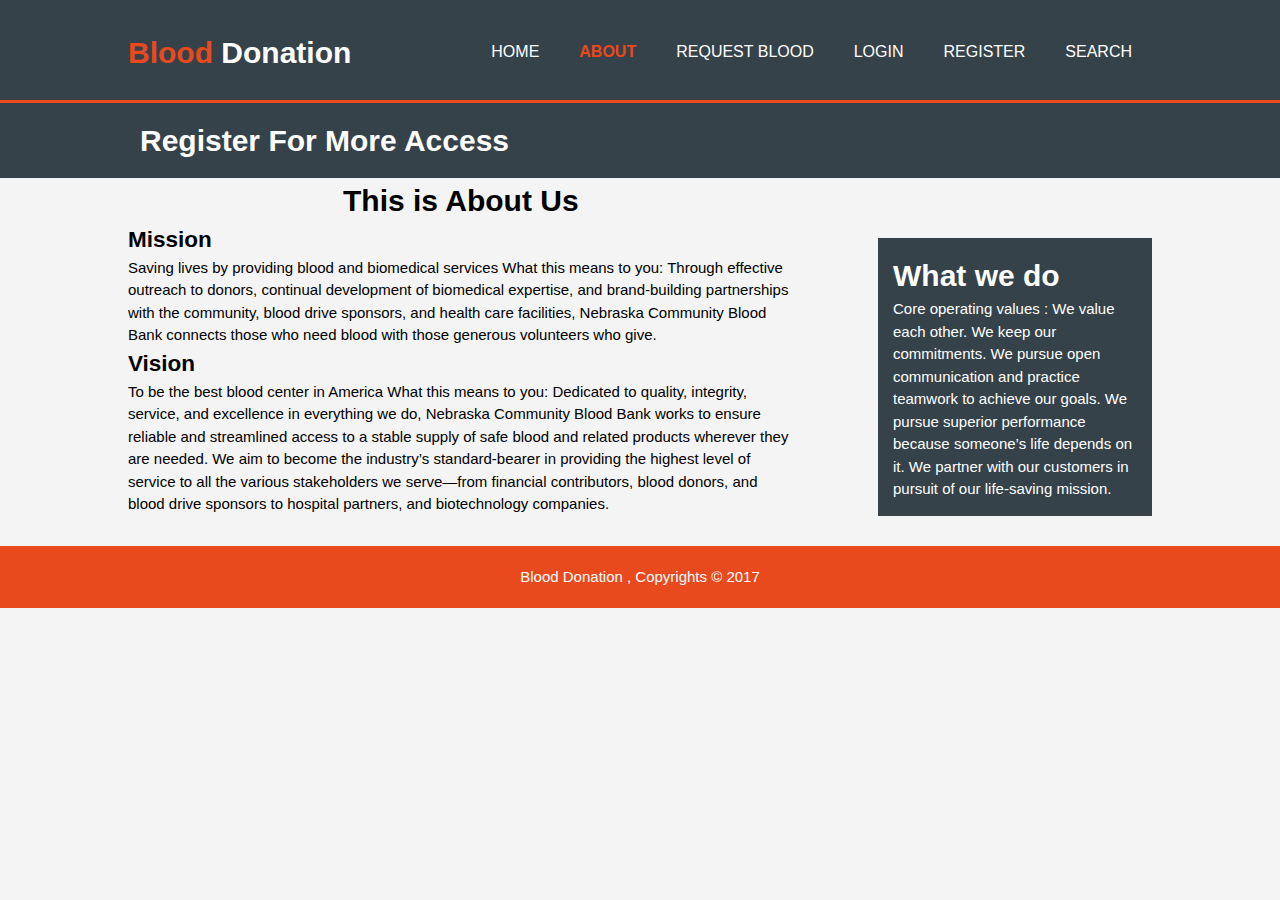
<file: about.html>
<html>
    <head>
        <meta name="viewport" content="width=device-width">
        <meta name="description" content="Blood Donation">
        <meta name="keywords" content="donate,blood,recipients,blood group">
        <meta name="author" content="Jayaraj, Varun Raj,Lava Kumar,Venkatesh">
        <meta charset="utf-8">
        <title>About blood bank</title>
        <link rel="stylesheet" href="./style (2).css">
    </head>
    <body>
        <header>
            <div class="containerx">
                <div id="branding">
                    <h1><span class="highlight">Blood</span> Donation</h1>
                </div>
                <nav>
                    <ul>
                        <li><a href="index.html" >Home</a></li>
                        <li class="current"><a href="about.html">About</a></li>
                         <li><a href="requests.html">Request Blood</a></li>
                        <li><a href="login.html">Login</a></li>
                        <li><a href="register.html">Register</a></li>
                        <li><a href="search.html">Search</a></li>
                    </ul>
                </nav>
            </div>
        </header>
       
        <section id="newsletter">
            <div class="containerx">
                <h1>Register For More Access</h1>
                
            </div>
        </section>
            <section id="main">
                <div class="containerx">
                    <article id="main-col">
                        <center><h1>This is About Us</h1></center>
                        
                      <h2>Mission</h2>
<p>Saving lives by providing blood and biomedical services

What this means to you:
    Through effective outreach to donors, continual development of biomedical expertise, and brand-building partnerships with the community, blood drive sponsors, and health care facilities, Nebraska Community Blood Bank connects those who need blood with those generous volunteers who give.</p>

    <h2>Vision</h2>
                        <p>
To be the best blood center in America

What this means to you: 
Dedicated to quality, integrity, service, and excellence in everything we do, Nebraska Community Blood Bank works to ensure reliable and streamlined access to a stable supply of safe blood and related products wherever they are needed. We aim to become the industry’s standard-bearer in providing the highest level of service to all the various stakeholders we serve—from financial contributors, blood donors, and blood drive sponsors to hospital partners, and biotechnology companies.
                        </p>
                    </article>
                    <aside id="sidebar">
                        <div class="dark">
                            <h1>What we do</h1>
                            <p>
                                Core operating values : 
We value each other.

We keep our commitments.

We pursue open communication and practice teamwork to achieve our goals.

We pursue superior performance because someone’s life depends on it.

We partner with our customers in pursuit of our life-saving mission.
                            </p>                     
                        </div>
                    </aside>
                </div>
            </section>
        <footer>Blood Donation , Copyrights &copy; 2017</footer>
    </body>
</html>
</file>
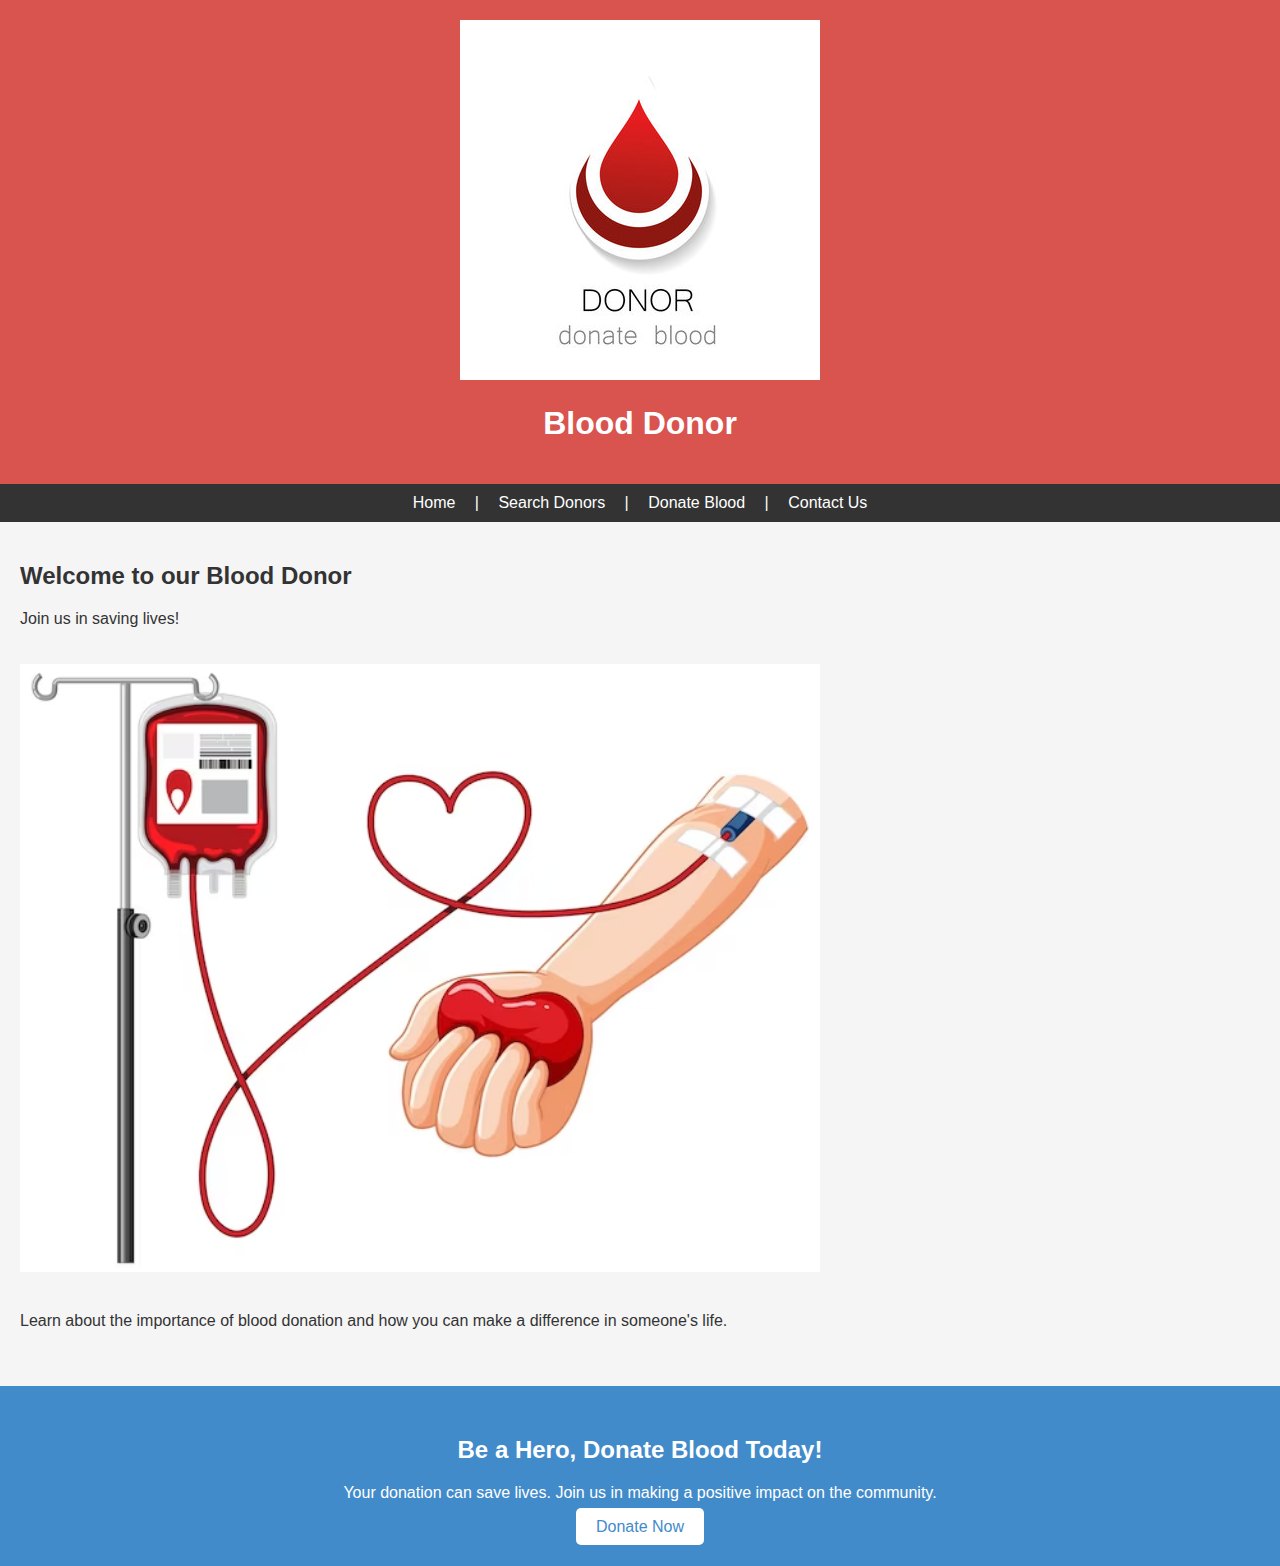
<file: blooddonation.html>
<!DOCTYPE html>
<html lang="en">

<head>
    <meta charset="UTF-8">
    <meta name="viewport" content="width=device-width, initial-scale=1.0">
    <title>Blood Donor </title>
    <style>
        body {
            font-family: 'Segoe UI', Tahoma, Geneva, Verdana, sans-serif;
            margin: 0;
            padding: 0;
            background-color: #f5f5f5;
            color: #333;
        }

        header {
            background-color: #d9534f;
            color: #fff;
            padding: 20px;
            text-align: center;
        }

        nav {
            background-color: #333;
            color: #fff;
            padding: 10px;
            text-align: center;
        }

        nav a {
            text-decoration: none;
            color: #fff;
            margin: 0 15px;
        }

        main {
            padding: 20px;
        }

        section.call-to-action {
            background-color: #428bca;
            color: #fff;
            text-align: center;
            padding: 30px;
            margin-top: 20px;
        }

        footer {
            background-color: #333;
            color: #fff;
            padding: 10px;
            text-align: center;
            position: fixed;
            bottom: 0;
            width: 100%;
        }
    </style>
</head>

<body>

    <header>
        <img src="blood.html" alt="Blood Donor Logo" style="max-width: 100%;">
        <h1>Blood Donor </h1>
    </header>

    <nav>
        <a href="#">Home</a> |
        <a href="#">Search Donors</a> |
        <a href="#">Donate Blood</a> |
        <a href="#">Contact Us</a>
    </nav>

    <main>
        <h2>Welcome to our Blood Donor </h2>
        <p> Join us in saving lives!</p>

        <img src= "blood.avif" alt="Blood Donation Image" style="width: 100%; max-width: 800px; margin: 20px 0;">

        <p>Learn about the importance of blood donation and how you can make a difference in someone's life.</p>
    </main>

    <section class="call-to-action">
        <h2>Be a Hero, Donate Blood Today!</h2>
        <p>Your donation can save lives. Join us in making a positive impact on the community.</p>
        <a href="#" style="padding: 10px 20px; background-color: #fff; color: #428bca; text-decoration: none; border-radius: 5px;">Donate Now</a>
    </section>



</body>

</html>
</file>
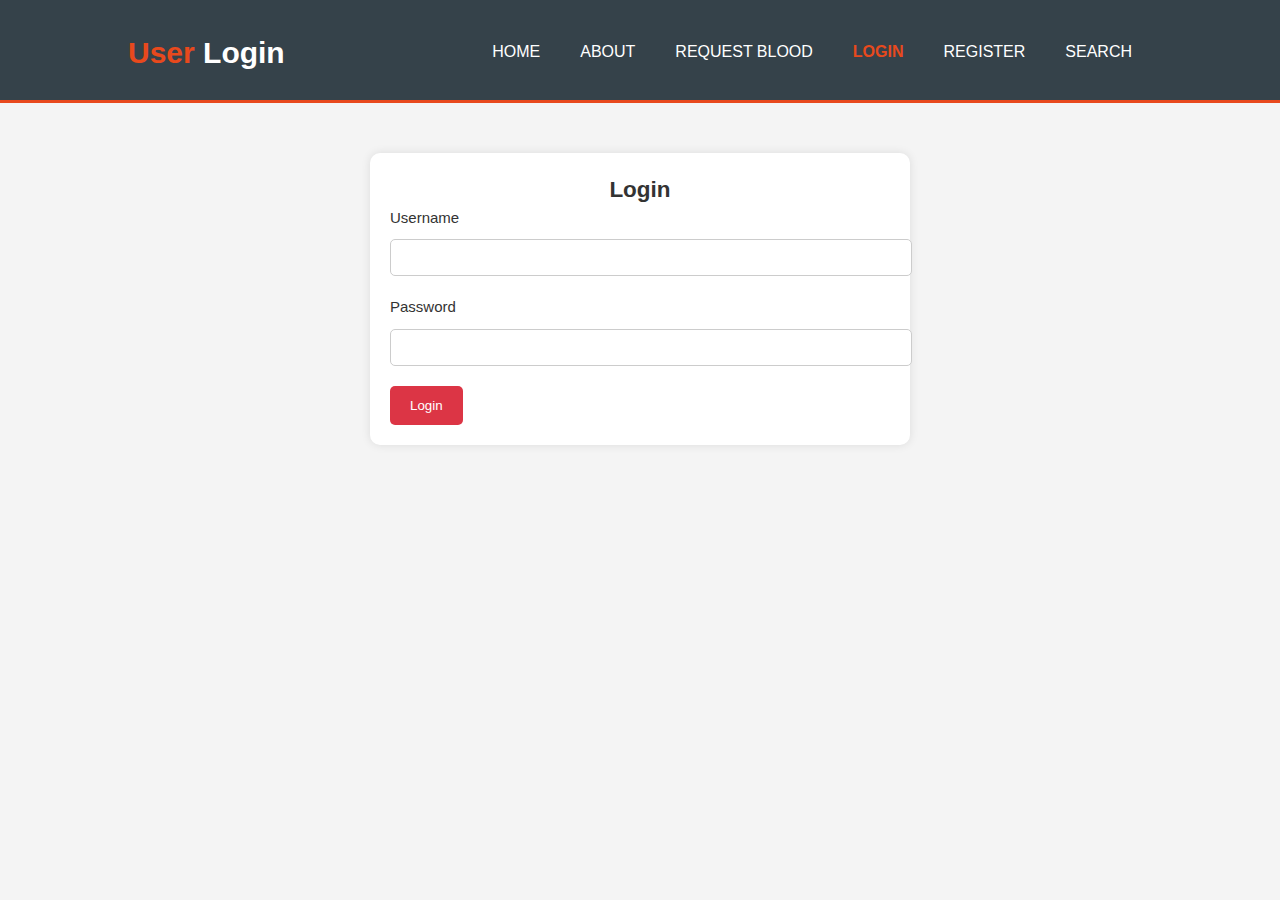
<file: login.html>
<!DOCTYPE html>
<html lang="en">
<head>
<meta charset="UTF-8">
<meta name="viewport" content="width=device-width, initial-scale=1.0">
<title>User Login</title>
<link rel="stylesheet" href="style (2).css" type="text/css">
<style>
    body {
        font-family: Arial, sans-serif;
        background-color: #f4f4f4;
        margin: 0;
        padding: 0;
    }
    .container {
        max-width: 500px;
        margin: 50px auto;
        background-color: #fff;
        padding: 20px;
        border-radius: 10px;
        box-shadow: 0 0 10px rgba(0, 0, 0, 0.1);
    }
    h2 {
        text-align: center;
        color: #333;
    }
    label {
        display: block;
        margin-bottom: 10px;
        color: #333;
    }
    input[type="text"],
    input[type="password"] {
        width: 100%;
        padding: 10px;
        margin-bottom: 20px;
        border: 1px solid #ccc;
        border-radius: 5px;
    }
    input[type="submit"] {
        background-color: #dc3545;
        color: #fff;
        border: none;
        padding: 12px 20px;
        border-radius: 5px;
        cursor: pointer;
    }
    input[type="submit"]:hover {
        background-color: #c82333;
    }
</style>
</head>
<body>

<header>
    <div class="containerx">
        <div id="branding">
            <h1><span class="highlight">User</span> Login</h1>
        </div>
        <nav>
            <ul>
                <li><a href="index.html" >Home</a></li>
                <li><a href="about.html">About</a></li>
                <li><a href="requests.html">Request Blood</a></li>
                <li class="current"><a href="login.html">Login</a></li>
                <li><a href="register.html">Register</a></li>
                <li><a href="search.php">Search</a></li>
            </ul>
        </nav>
    </div>
</header>

<div class="container">
    <h2>Login</h2>
    <form action="login.php" method="post">
        <label for="username">Username</label>
        <input type="text" id="username" name="username" required>

        <label for="password">Password</label>
        <input type="password" id="password" name="password" required>

        <input type="submit" value="Login">
    </form>
</div>

</body>
</html>
</file>
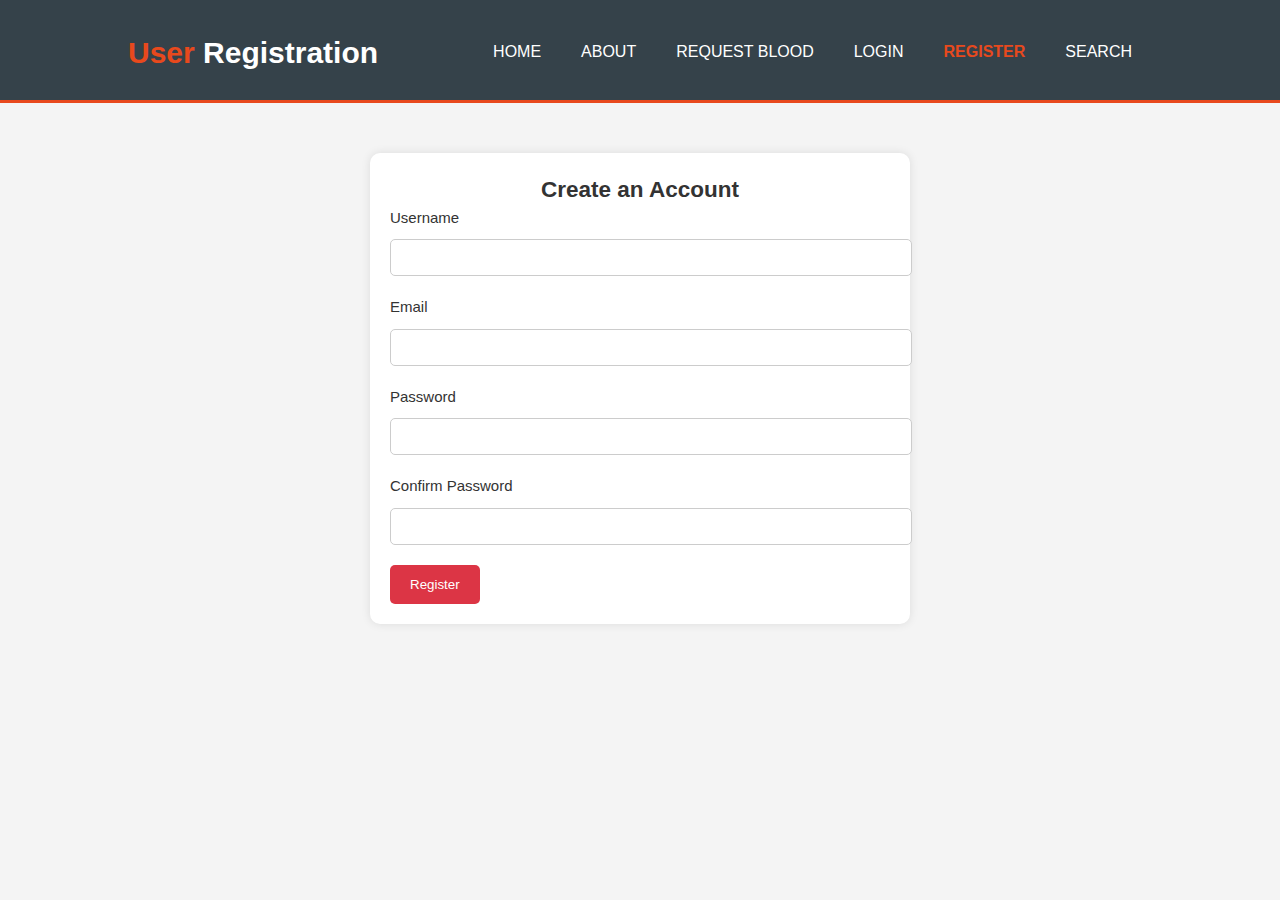
<file: register.html>
<!DOCTYPE html>
<html lang="en">
<head>
<meta charset="UTF-8">
<meta name="viewport" content="width=device-width, initial-scale=1.0">
<title>User Registration</title>
<link rel="stylesheet" href="style (2).css" type="text/css">
<style>
    body {
        font-family: Arial, sans-serif;
        background-color: #f4f4f4;
        margin: 0;
        padding: 0;
    }
    .container {
        max-width: 500px;
        margin: 50px auto;
        background-color: #fff;
        padding: 20px;
        border-radius: 10px;
        box-shadow: 0 0 10px rgba(0, 0, 0, 0.1);
    }
    h2 {
        text-align: center;
        color: #333;
    }
    label {
        display: block;
        margin-bottom: 10px;
        color: #333;
    }
    input[type="text"],
    input[type="email"],
    input[type="password"] {
        width: 100%;
        padding: 10px;
        margin-bottom: 20px;
        border: 1px solid #ccc;
        border-radius: 5px;
    }
    input[type="submit"] {
        background-color: #dc3545;
        color: #fff;
        border: none;
        padding: 12px 20px;
        border-radius: 5px;
        cursor: pointer;
    }
    input[type="submit"]:hover {
        background-color: #c82333;
    }
</style>
</head>
<body>

<header>
    <div class="containerx">
        <div id="branding">
            <h1><span class="highlight">User</span> Registration</h1>
        </div>
        <nav>
            <ul>
                <li><a href="index.html" >Home</a></li>
                <li><a href="about.html">About</a></li>
                <li><a href="requests.html">Request Blood</a></li>
                <li><a href="login.html">Login</a></li>
                <li class="current"><a href="register.html">Register</a></li>
                <li><a href="search.html">Search</a></li>
            </ul>
        </nav>
    </div>
</header>

<div class="container">
    <h2>Create an Account</h2>
    <form action="register.php" method="post">
        <label for="username">Username</label>
        <input type="text" id="username" name="username" required>

        <label for="email">Email</label>
        <input type="email" id="email" name="email" required>

        <label for="password">Password</label>
        <input type="password" id="password" name="password" required>

        <label for="confirm_password">Confirm Password</label>
        <input type="password" id="confirm_password" name="confirm_password" required>

        <input type="submit" value="Register">
    </form>
</div>

</body>
</html>
</file>
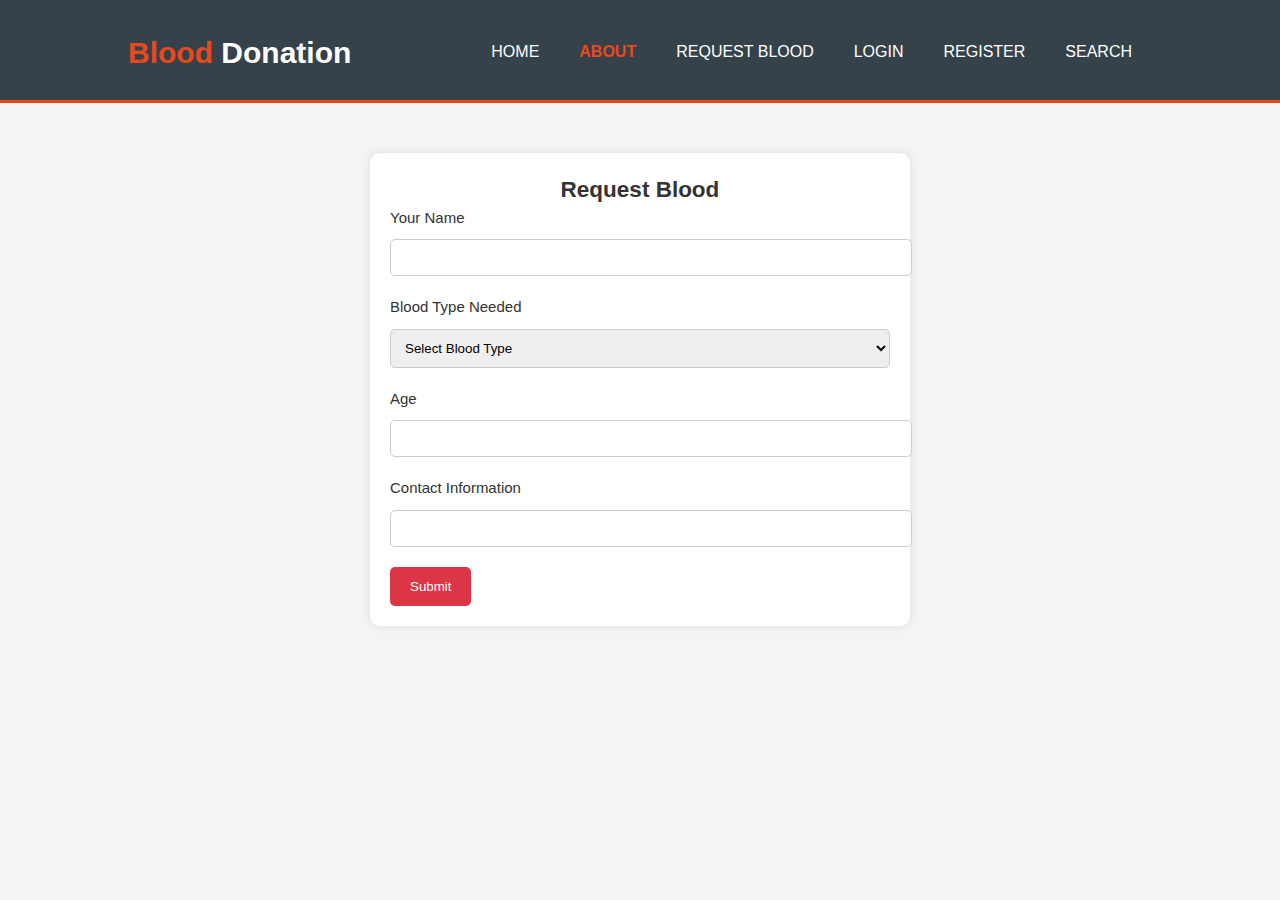
<file: requests.html>
<!DOCTYPE html>
<html lang="en">
<head>
<meta charset="UTF-8">
<meta name="viewport" content="width=device-width, initial-scale=1.0">
<title>Blood Request Form</title>
<link rel="stylesheet" href="style (2).css" type="text/css">
<style>
    body {
        font-family: Arial, sans-serif;
        background-color: #f4f4f4;
        margin: 0;
        padding: 0;
    }
    .container {
        max-width: 500px;
        margin: 50px auto;
        background-color: #fff;
        padding: 20px;
        border-radius: 10px;
        box-shadow: 0 0 10px rgba(0, 0, 0, 0.1);
    }
    h2 {
        text-align: center;
        color: #333;
    }
    label {
        display: block;
        margin-bottom: 10px;
        color: #333;
    }
    input[type="text"],
    select {
        width: 100%;
        padding: 10px;
        margin-bottom: 20px;
        border: 1px solid #ccc;
        border-radius: 5px;
    }
    input[type="submit"] {
        background-color: #dc3545;
        color: #fff;
        border: none;
        padding: 12px 20px;
        border-radius: 5px;
        cursor: pointer;
    }
    input[type="submit"]:hover {
        background-color: #c82333;
    }
</style>
</head>
<body>
    <header>
        <div class="containerx">
            <div id="branding">
                <h1><span class="highlight">Blood</span> Donation</h1>
            </div>
            <nav>
                <ul>
                    <li><a href="index.html" >Home</a></li>
                    <li class="current"><a href="about.html">About</a></li>
                     <li><a href="requests.html">Request Blood</a></li>
                    <li><a href="login.html">Login</a></li>
                    <li><a href="register.html">Register</a></li>
                    <li><a href="search.html">Search</a></li>
                </ul>
            </nav>
        </div>
    </header>

<div class="container">
    <h2>Request Blood</h2>
    <form action="requests.php" method="post">
        <label for="name">Your Name</label>
        <input type="text" id="name" name="name" required>

        <label for="blood_type">Blood Type Needed</label>
        <select id="blood_type" name="blood_type" required>
            <option value="">Select Blood Type</option>
            <option value="A+">A+</option>
            <option value="A-">A-</option>
            <option value="B+">B+</option>
            <option value="B-">B-</option>
            <option value="AB+">AB+</option>
            <option value="AB-">AB-</option>
            <option value="O+">O+</option>
            <option value="O-">O-</option>
        </select>
        <label for="age">Age</label>
        <input type="text" id="age" name="age" required>
        <label for="contact">Contact Information</label>
        <input type="text" id="contact" name="contact" required>

        <input type="submit" value="Submit">
    </form>
</div>

</body>
</html>
</file>
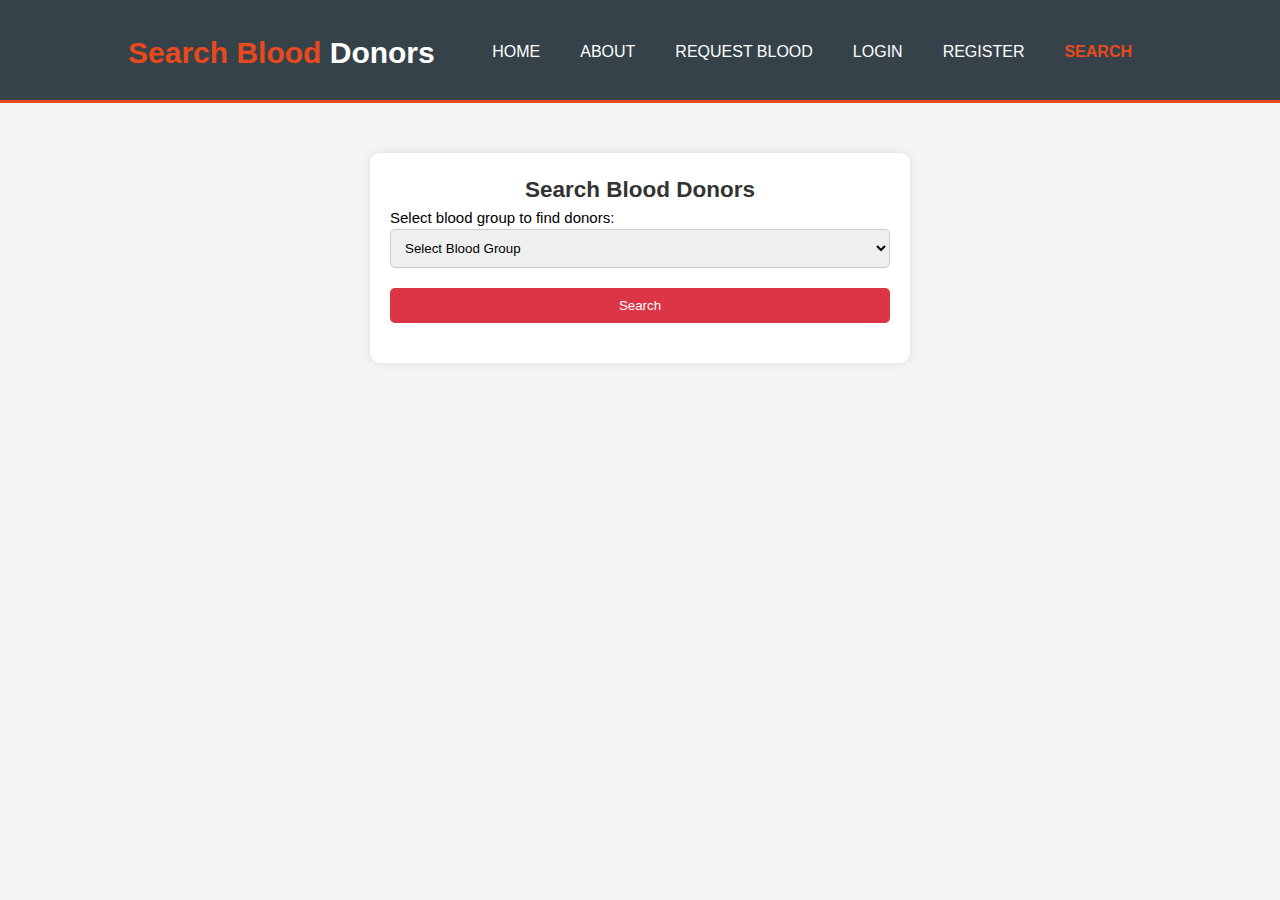
<file: search.html>
<!DOCTYPE html>
<html lang="en">
<head>
<meta charset="UTF-8">
<meta name="viewport" content="width=device-width, initial-scale=1.0">
<title>Search Blood Donors</title>
<link rel="stylesheet" href="style (2).css" type="text/css">
<style>
    body {
        font-family: Arial, sans-serif;
        background-color: #f4f4f4;
        margin: 0;
        padding: 0;
    }
    .container {
        max-width: 500px;
        margin: 50px auto;
        background-color: #fff;
        padding: 20px;
        border-radius: 10px;
        box-shadow: 0 0 10px rgba(0, 0, 0, 0.1);
    }
    h2 {
        text-align: center;
        color: #333;
    }
    label {
        display: block;
        margin-bottom: 10px;
        color: #333;
    }
    select, input[type="submit"] {
        width: 100%;
        padding: 10px;
        margin-bottom: 20px;
        border: 1px solid #ccc;
        border-radius: 5px;
    }
    input[type="submit"] {
        background-color: #dc3545;
        color: #fff;
        border: none;
        border-radius: 5px;
        cursor: pointer;
    }
    input[type="submit"]:hover {
        background-color: #c82333;
    }
    table {
        width: 100%;
        border-collapse: collapse;
    }
    th, td {
        padding: 8px;
        text-align: left;
        border-bottom: 1px solid #ddd;
    }
</style>
</head>
<body>

<header>
    <div class="containerx">
        <div id="branding">
            <h1><span class="highlight">Search Blood</span> Donors</h1>
        </div>
        <nav>
            <ul>
                <li><a href="index.html" >Home</a></li>
                <li><a href="about.html">About</a></li>
                <li><a href="requests.html">Request Blood</a></li>
                <li><a href="login.html">Login</a></li>
                <li><a href="register.html">Register</a></li>
                <li class="current"><a href="search.html">Search</a></li>
            </ul>
        </nav>
    </div>
</header>

<div class="container">
    <h2>Search Blood Donors</h2>
    <form action="search.php" method="get">
        <p>Select blood group to find donors:</p>
        <select id="bloodGroup" name="blood_group">
            <option value="">Select Blood Group</option>
            <option value="A+">A+</option>
            <option value="A-">A-</option>
            <option value="B+">B+</option>
            <option value="B-">B-</option>
            <option value="AB+">AB+</option>
            <option value="AB-">AB-</option>
            <option value="O+">O+</option>
            <option value="O-">O-</option>
        </select>
        <input type="submit" value="Search">
    </form>
    <div id="donorsTable"></div>
</div>

<script>
document.getElementById('bloodGroup').addEventListener('change', function() {
    var bloodGroup = this.value;
    if (bloodGroup) {
        fetch('donors.php?blood_group=' + bloodGroup)
            .then(response => response.json())
            .then(data => {
                displayDonors(data);
            });
    } else {
        document.getElementById('donorsTable').innerHTML = '';
    }
});

function displayDonors(donors) {
    var table = '<table>';
    table += '<tr><th>Name</th><th>Age</th><th>Blood Group</th><th>Contact</th></tr>';
    donors.forEach(function(donor) {
        table += '<tr>';
        table += '<td>' + donor.name + '</td>';
        table += '<td>' + donor.age + '</td>';
        table += '<td>' + donor.blood_group + '</td>';
        table += '<td>' + donor.contact + '</td>';
        table += '</tr>';
    });
    table += '</table>';
    document.getElementById('donorsTable').innerHTML = table;
}
</script>

</body>
</html>
</file>
<file: style (2).css>
* {
	margin: 0px;
	padding: 0px;
}
body{
  font: 15px/1.5 Arial, Helvetica,sans-serif;
  padding:0;
  margin:0;
  background-color:#f4f4f4;
}

/* Global */
.containerx{
  width:80%;
  margin:auto;
  overflow:hidden;
}
container1{
    float: right;
    margin-left: 0px;
    
    margin-right: 750px;
}

ul{
  margin:0;
  padding:0;
}

.button_1{
  height:38px;
  background:#e8491d;
  border:0;
  padding-left: 20px;
  padding-right:20px;
  color:#ffffff;
}

.dark{
  padding:15px;
  background:#35424a;
  color:#ffffff;
  margin-top:60px;
  margin-bottom:10px;
    margin-left: 750px;
}
.input-group2 {
   margin: auto;
    width: 100%;
    padding: 350px;
 box-sizing:border-box;
background:url('../test2/img/login.jpg') ;

    min-height: 400px;
    text-align: center;
    color: #ffffff;


  }
.search{
 color:#FB0707;
 font-style:Bold;
 font-size:30px;
}
/* Header **/
header{
  background:#35424a;
  color:#ffffff;
  padding-top:30px;
  min-height:70px;
  border-bottom:#e8491d 3px solid;
}

header a{
  color:#ffffff;
  text-decoration:none;
  text-transform: uppercase;
  font-size:16px;
}

header li{
  float:left;
  display:inline;
  padding: 0 20px 0 20px;
}

header #branding{
  float:left;
}

header #branding h1{
  margin:0;
}

header nav{
  float:right;
  margin-top:10px;
}

header .highlight, header .current a{
  color:#e8491d;
  font-weight:bold;
}

header a:hover{
  color:#cccccc;
  font-weight:bold;
}

/* Showcase */
#showcase{
  min-height:400px;
  background:url('../test2/img/74dfe2f6-278f-408f-8bba-1a003a62e6fe.jpg') no-repeat 0 -400px;
  text-align:center;
  
}

#showcase h1{
  margin-top:100px;
  font-size:55px;
  margin-bottom:10px;
  color:red;
}

#showcase p{
  font-size:20px;
}

/* Newsletter */
#newsletter{
  padding:15px;
  color:#ffffff;
  background:#35424a
}

#newsletter h1{
  float:left;
}

#newsletter form {
  float:right;
  margin-top:15px;
}

#newsletter input[type="email"]{
  padding:4px;
  height:25px;
  width:250px;
}

/* Boxes */
#boxes{
  margin-top:20px;
}

#boxes .box{
  float:left;
  text-align: center;
  width:30%;
  padding:10px;
}

#boxes .box img{
  width:90px;
}

Sidebar 
aside#sidebar{
  float:right;
  width:30%;
  margin-top:10px;
}

aside#sidebar .quote input, aside#sidebar .quote textarea{
  width:90%;
  padding:5px;
}

/* Main-col */
article#main-col{
  float:left;
  width:65%;
}

/* Services */
ul#services li{
  list-style: none;
  padding:20px;
  border: #cccccc solid 1px;
  margin-bottom:5px;
  background:#e6e6e6;
}

footer{
  padding:20px;
  margin-top:20px;
  color:#ffffff;
  background-color:#e8491d;
  text-align: center;
}

/* Media Queries */
@media(max-width: 768px){
  header #branding,
  header nav,
  header nav li,
  #newsletter h1,
  #newsletter form,
  #boxes .box,
  article#main-col,
  aside#sidebar{
    float:none;
    text-align:center;
    width:100%;
  }

  header{
    padding-bottom:20px;
  }

  #showcase h1{
    margin-top:40px;
  }

  #newsletter button, .quote button{
    display:block;
    width:100%;
  }

  #newsletter form input[type="email"], .quote input, .quote textarea{
    width:100%;
    margin-bottom:5px;
  }
}
table .searchblood{
color:red;}
</file>
